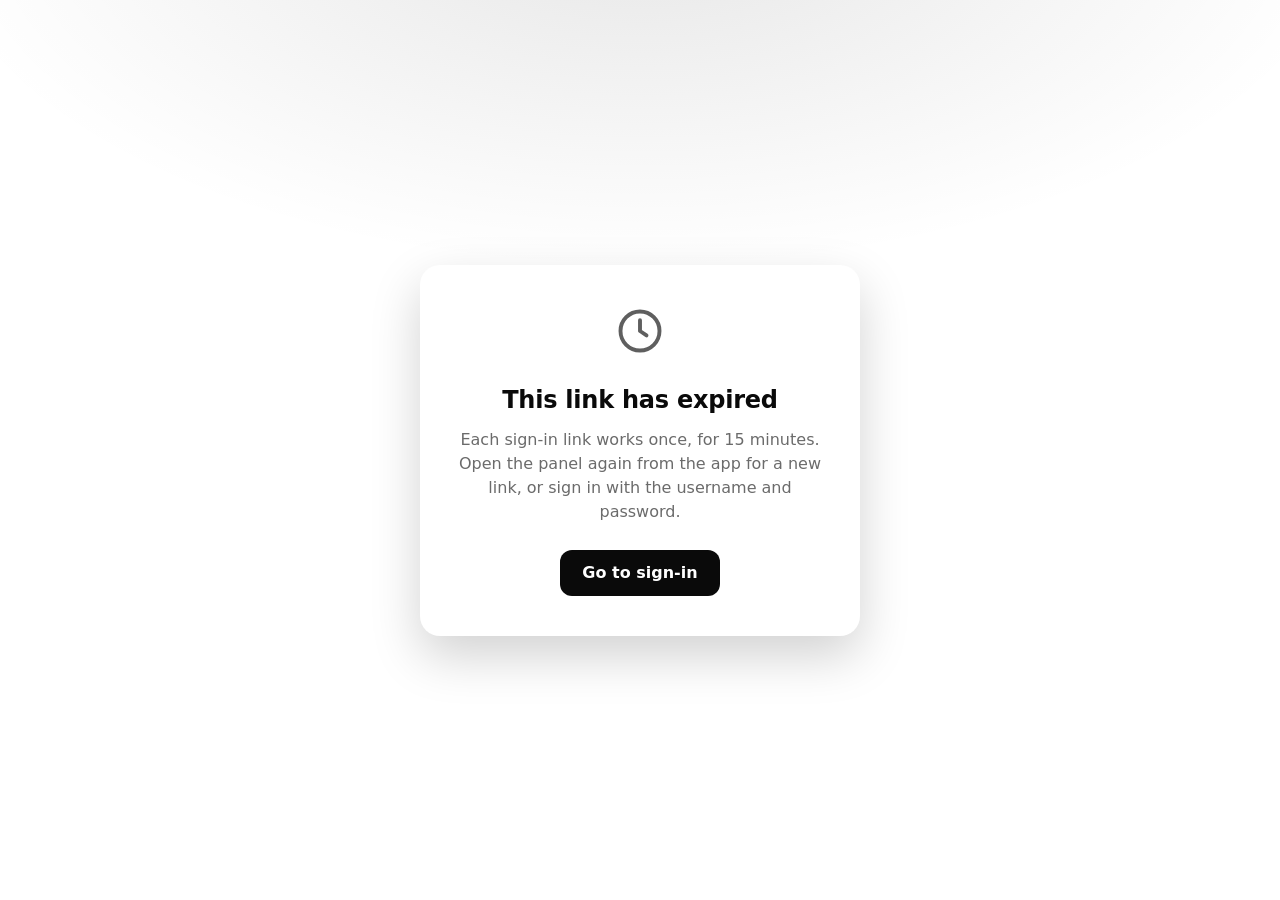
<file: core/internal/service/pages/expired.html>
<!doctype html>
<html lang="en">
<head>
<meta charset="utf-8">
<meta name="viewport" content="width=device-width, initial-scale=1">
<meta name="robots" content="noindex">
<title>Link expired</title>
<style>
  :root { --bg: #000000; --card: #0d0d0d; --text: #f5f5f5; --muted: #9e9e9e; --warn: #bfbfbf; --ring: rgba(255, 255, 255, .14); --button: #ffffff; --on-button: #000000; }
  @media (prefers-color-scheme: light) {
    :root { --bg: #ffffff; --card: #ffffff; --text: #0a0a0a; --muted: #6b6b6b; --warn: #5f5f5f; --ring: rgba(10, 10, 10, .10); --button: #0a0a0a; --on-button: #ffffff; }
  }
  * { box-sizing: border-box; }
  html, body { height: 100%; margin: 0; }
  body {
    display: grid; place-items: center; padding: 24px;
    background: radial-gradient(1200px 600px at 50% -10%, var(--ring), transparent 60%), var(--bg);
    color: var(--text); font: 16px/1.5 system-ui, -apple-system, "Segoe UI", Roboto, sans-serif;
  }
  .card {
    width: min(440px, 100%); padding: 40px 32px; text-align: center; border-radius: 20px;
    background: var(--card); box-shadow: 0 20px 50px rgba(0, 0, 0, .18);
  }
  svg { width: 52px; height: 52px; margin-bottom: 18px; color: var(--warn); }
  h1 { margin: 0 0 10px; font-size: 24px; font-weight: 650; letter-spacing: -.01em; }
  p { margin: 0 0 26px; color: var(--muted); }
  a {
    display: inline-block; padding: 11px 22px; border-radius: 12px; background: var(--button);
    color: var(--on-button); text-decoration: none; font-weight: 600;
  }
  a:hover { filter: brightness(1.08); }
</style>
</head>
<body>
  <main class="card">
    <svg viewBox="0 0 24 24" fill="none" stroke="currentColor" stroke-width="1.8" stroke-linecap="round" stroke-linejoin="round" aria-hidden="true">
      <circle cx="12" cy="12" r="9"></circle><path d="M12 7v5l3 2"></path>
    </svg>
    <h1>This link has expired</h1>
    <p>Each sign-in link works once, for 15 minutes. Open the panel again from the app for a new link, or sign in with the username and password.</p>
    <a href="/app/">Go to sign-in</a>
  </main>
</body>
</html>
</file>
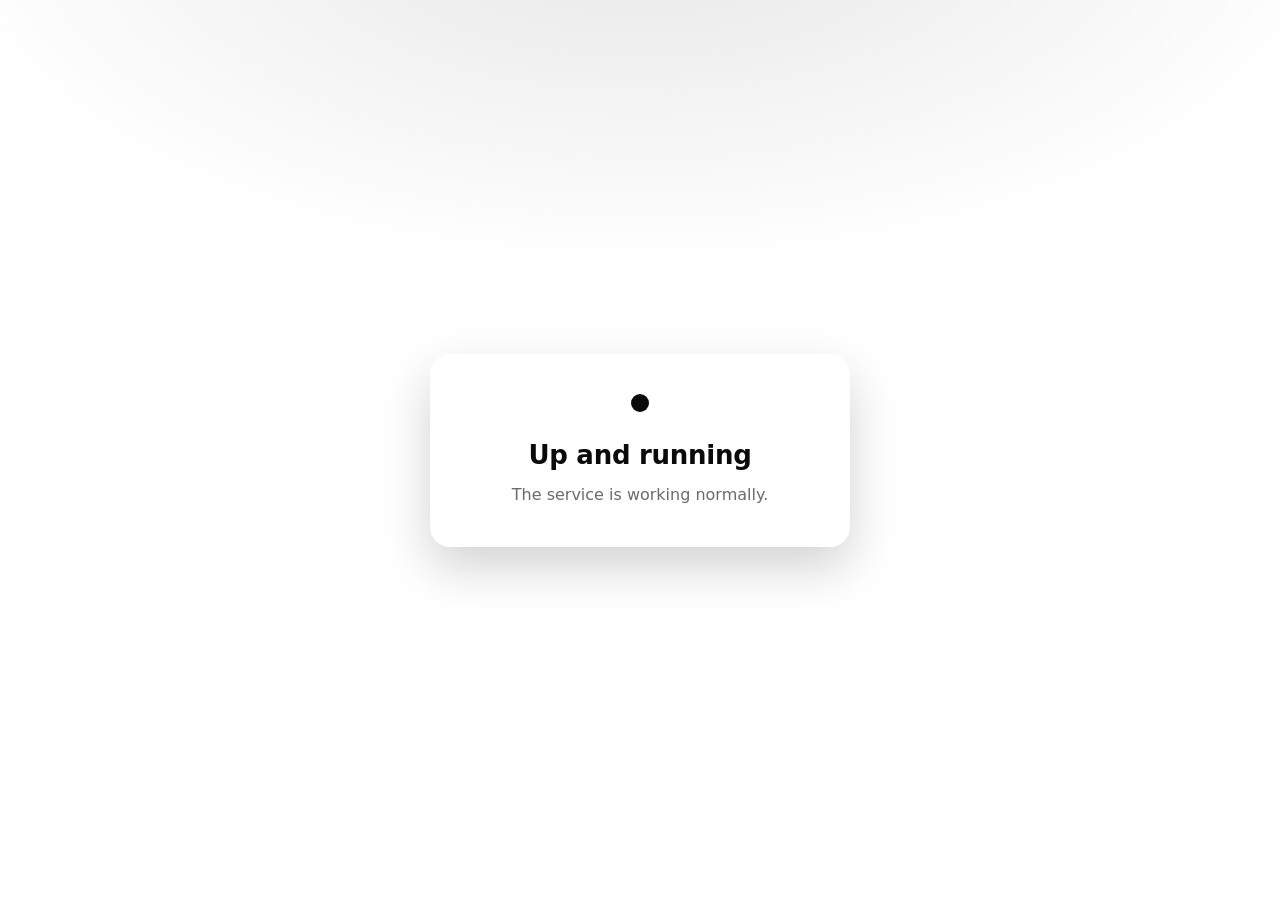
<file: core/internal/service/pages/root.html>
<!doctype html>
<html lang="en">
<head>
<meta charset="utf-8">
<meta name="viewport" content="width=device-width, initial-scale=1">
<meta name="robots" content="noindex">
<title>Running</title>
<style>
  :root { --bg: #000000; --card: #0d0d0d; --text: #f5f5f5; --muted: #9e9e9e; --ok: #ffffff; --ring: rgba(255, 255, 255, .14); }
  @media (prefers-color-scheme: light) {
    :root { --bg: #ffffff; --card: #ffffff; --text: #0a0a0a; --muted: #6b6b6b; --ok: #0a0a0a; --ring: rgba(10, 10, 10, .10); }
  }
  * { box-sizing: border-box; }
  html, body { height: 100%; margin: 0; }
  body {
    display: grid; place-items: center; padding: 24px;
    background: radial-gradient(1200px 600px at 50% -10%, var(--ring), transparent 60%), var(--bg);
    color: var(--text); font: 16px/1.5 system-ui, -apple-system, "Segoe UI", Roboto, sans-serif;
  }
  .card {
    width: min(420px, 100%); padding: 40px 32px; text-align: center; border-radius: 20px;
    background: var(--card); box-shadow: 0 20px 50px rgba(0, 0, 0, .18);
  }
  .dot { position: relative; width: 18px; height: 18px; margin: 0 auto 24px; border-radius: 50%; background: var(--ok); }
  .dot::after {
    content: ""; position: absolute; inset: -10px; border-radius: 50%; border: 3px solid var(--ok);
    opacity: 0; animation: pulse 2.4s ease-out infinite;
  }
  @keyframes pulse { 0% { transform: scale(.5); opacity: .8; } 100% { transform: scale(1.6); opacity: 0; } }
  @media (prefers-reduced-motion: reduce) { .dot::after { animation: none; } }
  h1 { margin: 0 0 8px; font-size: 26px; font-weight: 650; letter-spacing: -.01em; }
  p { margin: 0; color: var(--muted); }
</style>
</head>
<body>
  <main class="card">
    <div class="dot" aria-hidden="true"></div>
    <h1>Up and running</h1>
    <p>The service is working normally.</p>
  </main>
</body>
</html>
</file>
